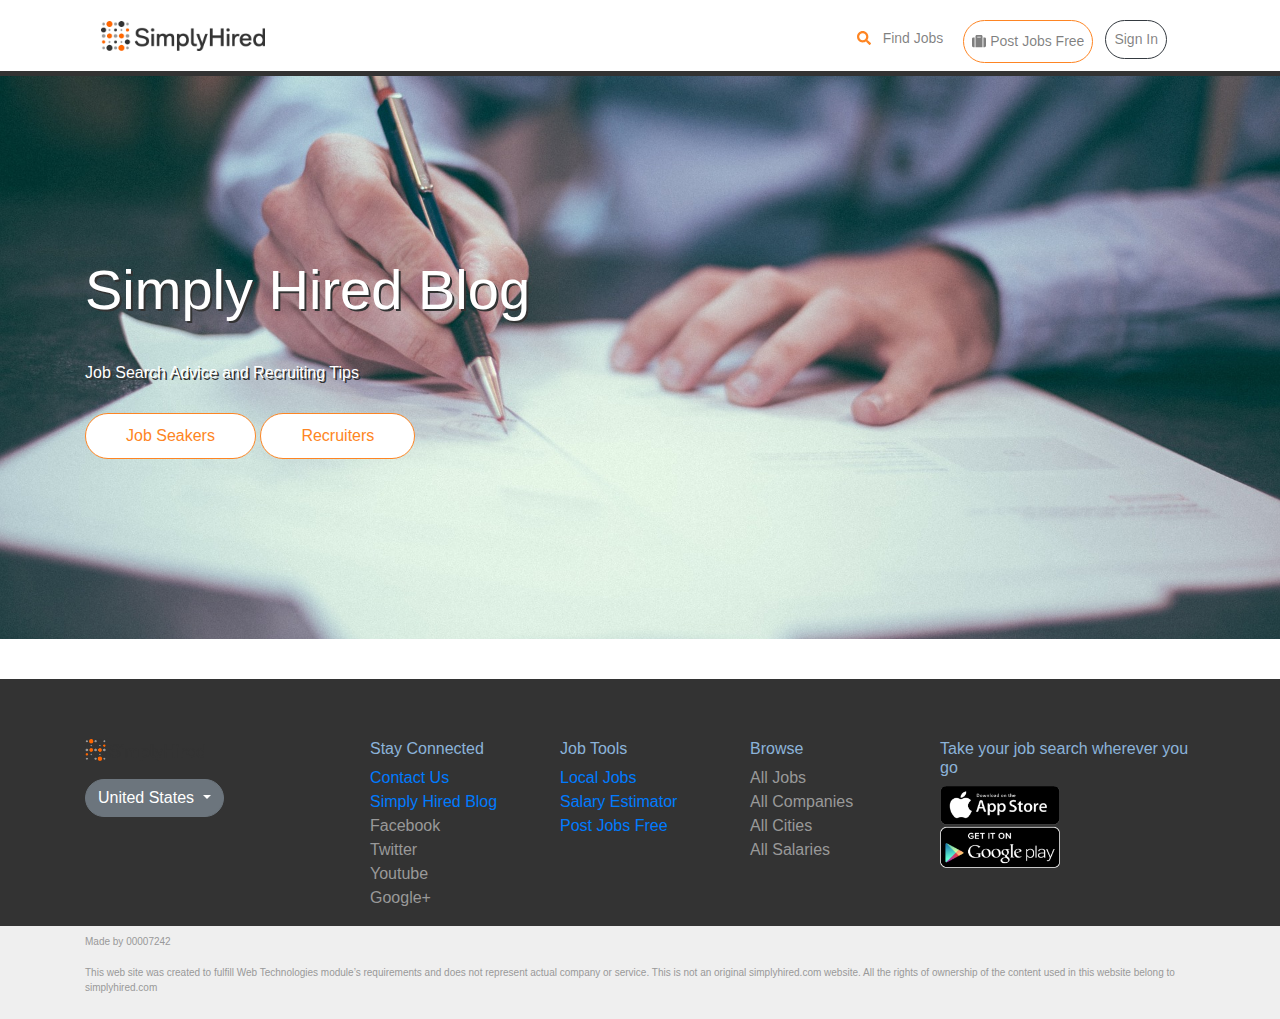
<file: blog.html>
<!DOCTYPE html>
<html lang="en">
<head>
  <meta charset="UTF-8">
  <meta name="viewport" content="width=device-width, initial-scale=1.0">
  <meta http-equiv="X-UA-Compatible" content="ie=edge">
  <meta name="author" content="00007242">
  <title>Simply Hired</title>
  
  <!-- Google Fonts -->
  <link href="https://fonts.googleapis.com/css?family=Open+Sans" rel="stylesheet">

  <!-- Bootstrap link -->
  <link rel="stylesheet" href="css/bootstrap.min.css">

  <!-- Font Awesome Link -->
  <link rel="stylesheet" href="css/all.min.css">
  <script src="js/all.min.js"></script>

  <!-- Main Css Link -->
  <link rel="stylesheet" href="css/main.css">
  <link rel="stylesheet" href="css/blog.css">
</head>
<body>
  <header>
    <!-- Navbar -->
    <div class="container">
      <nav class="navbar navbar-expand-md navbar-light">
          <a class="navbar-brand" href="index.html"><img src="img/logo.png" alt=""></a>
          <button class="navbar-toggler" type="button" data-toggle="collapse" data-target="#navbarright" aria-controls="navbarright" aria-expanded="false" aria-label="Toggle navigation">
            <span class="navbar-toggler-icon"></span>
          </button>
        
          <div class="collapse navbar-collapse" id="navbarright">
            <ul class="navbar-nav ml-auto">
              <li class="nav-item">
                <a class="nav-link btn-outline-light" href="index.html"><i class="fas fa-search" style="color: #fe8523; margin-right: 8px"></i> Find Jobs</a>
              </li>
              <li class="nav-item">
                <a class="nav-link button" href="jobpost.html"><i class="fas fa-suitcase"></i> Post Jobs Free</a>
              </li>
              <li class="nav-item">
                <a class="nav-link btn btn-outline-dark" href="#" data-toggle="modal" data-target="#signin"> Sign In</a>
              </li>
            </ul>
          </div>
        </nav>
    </div>
  </header>

  <section id="showcase">
    <div class="container">
      <div class="row">
        <div class="col-12 col-md-8 col-lg-6 tabs" id="buttons">
          <h2 class="display-4">Simply Hired Blog</h2>
          <p>Job Search Advice and Recruiting Tips</p>
          <button class="button tablinks" onclick="showBlog(event, 'jSearch')">Job Seakers</button>
          <button class="button tablinks" onclick="showBlog(event, 'Recruit')">Recruiters</button>
        </div>
        <div class="col-12 col-md-8 col-lg-6"></div>
      </div>
    </div>
  </section>

  <section class="blog">
    <div class="container">
      <!-- Job SeakersBlog -->
      <div id="jSearch" class="tabcontent">
        <div class="card-deck">
        <div class="card">
          <img class="card-img-top" src="img/NewJobResolution-131x73.jpg" alt="Card image cap">
          <div class="card-body">
            <h5 class="card-title">4 Resolutions for a Better Job</h5>
            <p class="card-text"><a href="#" class="btn btn-primary">Read More ></a></p>
          </div>
          <div class="card-footer">
            <small class="text-muted">September 19, 2018</small>
          </div>
        </div>
        <div class="card">
          <img class="card-img-top" src="img/LinkedInBackgroundSummary-131x73.png" alt="Card image cap">
          <div class="card-body">
            <h5 class="card-title">How To Improve Your LinkedIn Background Summary</h5>
            <p class="card-text"><a href="#" class="btn btn-primary">Read More ></a></p>
          </div>
          <div class="card-footer">
            <small class="text-muted">September 19, 2018</small>
          </div>
        </div>
        <div class="card">
          <img class="card-img-top" src="img/intellegencecareer-131x73.jpg" alt="Card image cap">
          <div class="card-body">
            <h5 class="card-title">Intelligence: The No. 1 Predictor of Career Success</h5>
            <p class="card-text"><a href="#" class="btn btn-primary">Read More ></a></p>
          </div>
          <div class="card-footer">
            <small class="text-muted">September 18, 2018</small>
          </div>
        </div>
      </div>
      <div class="card-deck">
        <div class="card">
          <img class="card-img-top" src="img/Overwhelmed-205x121.jpg" alt="Card image cap">
          <div class="card-body">
            <h5 class="card-title">4 Ways to Avoid Feeling Overwhelmed in Your Job Search</h5>
            <p class="card-text"><a href="#" class="btn btn-primary">Read More ></a></p>
          </div>
          <div class="card-footer">
            <small class="text-muted">September 17, 2018</small>
          </div>
        </div>
        <div class="card">
          <img class="card-img-top" src="img/confidentjobseeker-205x121.jpg" alt="Card image cap">
          <div class="card-body">
            <h5 class="card-title">Confident Job Seekers Find Jobs Quicker and Make More Money</h5>
            <p class="card-text"><a href="#" class="btn btn-primary">Read More ></a></p>
          </div>
          <div class="card-footer">
            <small class="text-muted">September 10, 2018</small>
          </div>
        </div>
        <div class="card">
          <img class="card-img-top" src="img/FutureJobs-205x121.jpg" alt="Card image cap">
          <div class="card-body">
            <h5 class="card-title">Top 10 Emerging Careers</h5>
            <p class="card-text"><a href="#" class="btn btn-primary">Read More ></a></p>
          </div>
          <div class="card-footer">
            <small class="text-muted">August 10, 2018</small>
          </div>
        </div>
      </div>
      </div>
      
      <!-- Recruites Blog -->
      <div id="Recruit" class="tabcontent">
        <div class="card-deck">
          <div class="card">
            <img class="card-img-top" src="img/New-Grads-Feel-Welcome-131x73.jpg" alt="Card image cap">
            <div class="card-body">
              <h5 class="card-title">Six Tips to Make New Grads Feel Welcome</h5>
              <p class="card-text"><a href="#" class="btn btn-primary">Read More ></a></p>
            </div>
            <div class="card-footer">
              <small class="text-muted">October 17, 2018</small>
            </div>
          </div>
          <div class="card">
            <img class="card-img-top" src="img/How-to-Leave-a-Good-Impression-with-Rejected-Candidates-131x73.jpg" alt="Card image cap">
            <div class="card-body">
              <h5 class="card-title">How to Leave a Positive Impression With Rejected Candidates</h5>
              <p class="card-text"><a href="#" class="btn btn-primary">Read More ></a></p>
            </div>
            <div class="card-footer">
              <small class="text-muted">September 2, 2018</small>
            </div>
          </div>
          <div class="card">
            <img class="card-img-top" src="img/intellegencecareer-131x73.jpg" alt="Card image cap">
            <div class="card-body">
              <h5 class="card-title">Intelligence: The No. 1 Predictor of Career Success</h5>
              <p class="card-text"><a href="#" class="btn btn-primary">Read More ></a></p>
            </div>
            <div class="card-footer">
              <small class="text-muted">September 18, 2018</small>
            </div>
          </div>
        </div>
        <div class="card-deck">
          <div class="card">
            <img class="card-img-top" src="img/CareerChange1-205x121.jpg" alt="Card image cap">
            <div class="card-body">
              <h5 class="card-title">Transform Your Recruiting Process Today…For Free</h5>
              <p class="card-text"><a href="#" class="btn btn-primary">Read More ></a></p>
            </div>
            <div class="card-footer">
              <small class="text-muted">September 1, 2018</small>
            </div>
          </div>
          <div class="card">
            <img class="card-img-top" src="img/Ethical-Interviewing-that-Works-205x121.jpg" alt="Card image cap">
            <div class="card-body">
              <h5 class="card-title">Balancing Act: Ethical Interviewing That Works</h5>
              <p class="card-text"><a href="#" class="btn btn-primary">Read More ></a></p>
            </div>
            <div class="card-footer">
              <small class="text-muted">August 30, 2018</small>
            </div>
          </div>
          <div class="card">
            <img class="card-img-top" src="img/Take-Control-of-Employer-Brand-205x121.jpg" alt="Card image cap">
            <div class="card-body">
              <h5 class="card-title">Your Message or Theirs? Take Control of Your Employer Brand</h5>
              <p class="card-text"><a href="#" class="btn btn-primary">Read More ></a></p>
            </div>
            <div class="card-footer">
              <small class="text-muted">August 10, 2018</small>
            </div>
          </div>
        </div> 
      </div>
       
    </div>
  </section>

  <!-- Sign In Box -->
  <div class="modal fade" id="signin" tabindex="-1" role="dialog" aria-labelledby="signin" aria-hidden="true">
    <div class="modal-dialog" role="document">
      <div class="modal-content">
        <div class="modal-header">
          <button type="button" class="close" data-dismiss="modal" aria-label="Close">
            <span aria-hidden="true">&times;</span>
          </button>
        </div>
        <div class="modal-body">
          <form>
            <div class="form-group">
              <label for="email">Email address</label>
              <input type="email" class="form-control" id="emailinput" aria-describedby="emailHelp" placeholder="Enter email">
              <small id="emailHelp" class="form-text text-muted">We'll never share your email with anyone else.</small>
            </div>
            <div class="form-group">
              <label for="password">Password</label>
              <input type="password" class="form-control" id="password" placeholder="Password">
            </div>
            <div class="form-check">
              <input type="checkbox" class="form-check-input" id="exampleCheck1">
              <label class="form-check-label" for="exampleCheck1">I agree to Terms and Conditions</label>
            </div>
            <button type="submit" class="button">Submit</button>
          </form>
        </div>
      </div>
    </div>
  </div>

  <footer>
    <div class="container d-none d-lg-block">
      <div class="row">
        <div class="col-3">
          <img src="img/logo.png" class="d-block" alt="">
          <button id="btnGroupDrop1" type="button" class="btn btn-secondary dropdown-toggle" data-toggle="dropdown" aria-haspopup="true" aria-expanded="false">
            United States
          </button>
          <div class="dropdown-menu" aria-labelledby="btnGroupDrop1">
            <a class="dropdown-item" href="#">United States</a>
            <a class="dropdown-item" href="#">Canada</a>
            <a class="dropdown-item" href="#">UK</a>
            <a class="dropdown-item" href="#">Russia</a>
            <a class="dropdown-item" href="#">Japan</a>
          </div>
        </div>
        <div class="col-2">
          <h4>Stay Connected</h4>
          <ul>
            <a href="contactus.html"><li>Contact Us</li></a>
            <a href="blog.html"><li>Simply Hired Blog</li></a>
            <li>Facebook</li>
            <li>Twitter</li>
            <li>Youtube</li>
            <li>Google+</li>
          </ul>
        </div>
        <div class="col-2">
          <h4>Job Tools</h4>
          <ul>
            <a href="localjobs.html"><li>Local Jobs</li></a>
            <a href="salaryestimator.html"> <li>Salary Estimator</li></a>
            <a href="jobpost.html"><li>Post Jobs Free</li></a>
          </ul>
        </div>
        <div class="col-2">
          <h4>Browse</h4>
          <ul>
            <li>All Jobs</li>
            <li>All Companies</li>
            <li>All Cities</li>
            <li>All Salaries</li>
          </ul>
        </div>
        <div class="col-3">
          <h4>Take your job search wherever you go</h4>
          <a href="#"><img src="img/phone.png" alt="apple store"></a>
        </div>
      </div>
    </div>
    <div class="footer-bar">
      <div class="container">
        <div class="text">
          <p>Made by 00007242</p>
          <p>This web site was created to fulfill Web Technologies module’s requirements and does not represent actual company or service. This is not an original simplyhired.com website. All the rights of ownership of the content used in this website belong to simplyhired.com</p>
        </div>
      </div>
    </div>
  </footer>

  <!-- Javascript Links -->
  <script src="js/jquery-3.3.1.min.js"></script>
  <script src="js/popper.min.js"></script>
  <script src="js/bootstrap.min.js"></script>
  <script src="js/blog.js"></script>
</body>
</html>
</file>
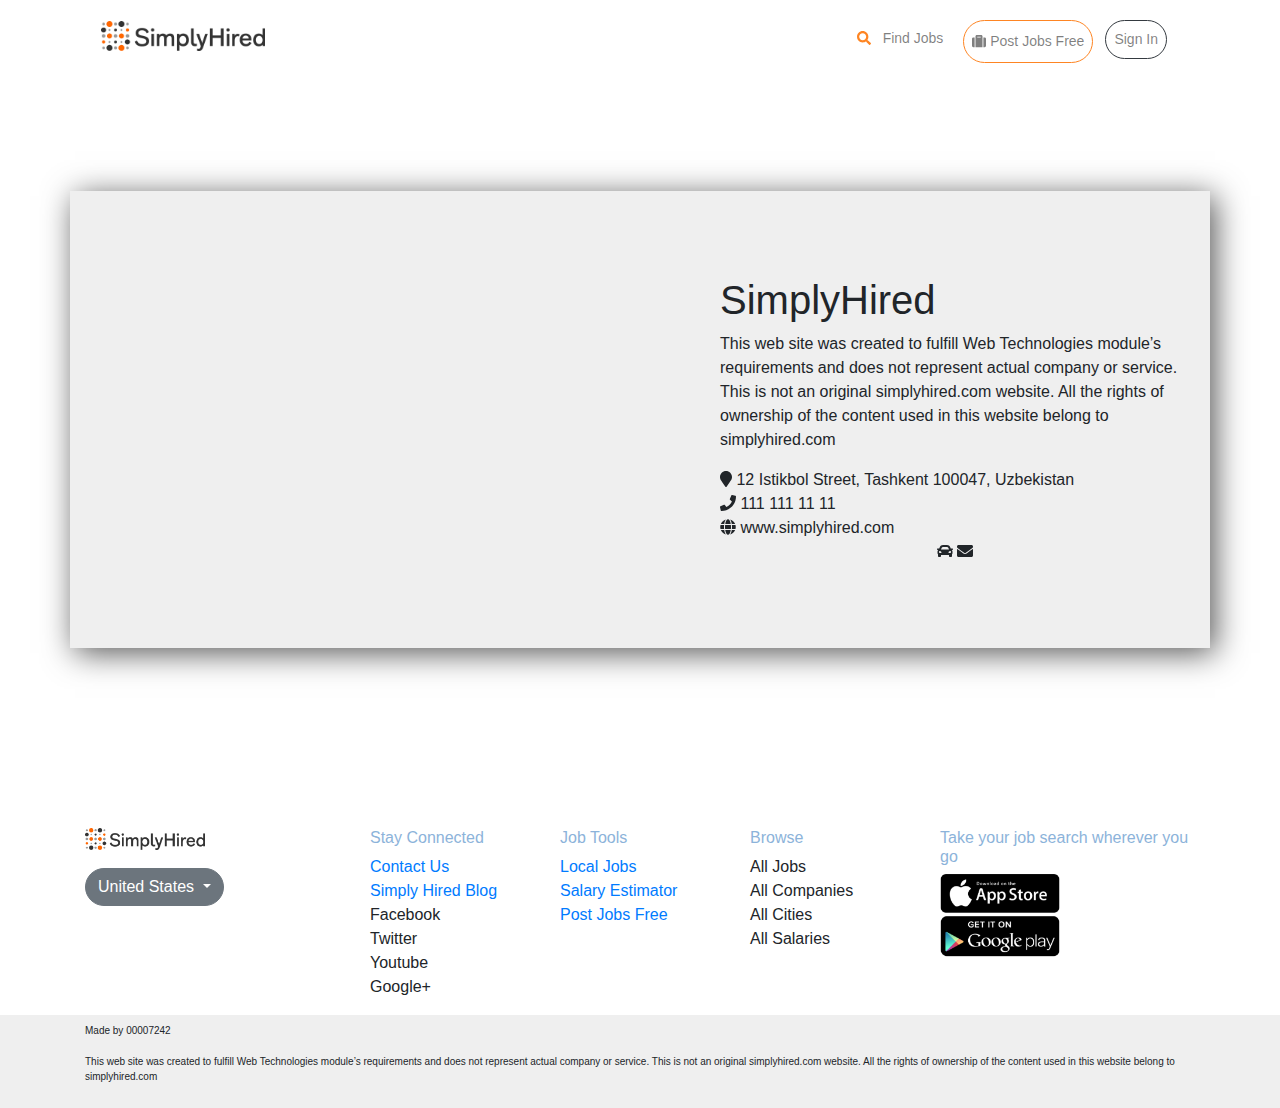
<file: contactus.html>
<!DOCTYPE html>
<html lang="en">
<head>
  <meta charset="UTF-8">
  <meta name="viewport" content="width=device-width, initial-scale=1.0">
  <meta http-equiv="X-UA-Compatible" content="ie=edge">
  <meta name="author" content="00007242">
  <title>Simply Hired</title>
  
  <!-- Google Fonts -->
  <link href="https://fonts.googleapis.com/css?family=Open+Sans" rel="stylesheet">

  <!-- Bootstrap link -->
  <link rel="stylesheet" href="css/bootstrap.min.css">

  <!-- Font Awesome Link -->
  <link rel="stylesheet" href="css/all.min.css">
  <script src="js/all.min.js"></script>

  <!-- Main Css Link -->
  <link rel="stylesheet" href="css/main.css">
  <link rel="stylesheet" href="css/contact.css">
</head>
<body>
  <header>
    <!-- Navbar -->
    <div class="container">
      <nav class="navbar navbar-expand-md navbar-light">
          <a class="navbar-brand" href="index.html"><img src="img/logo.png" alt=""></a>
          <button class="navbar-toggler" type="button" data-toggle="collapse" data-target="#navbarright" aria-controls="navbarright" aria-expanded="false" aria-label="Toggle navigation">
            <span class="navbar-toggler-icon"></span>
          </button>
        
          <div class="collapse navbar-collapse" id="navbarright">
            <ul class="navbar-nav ml-auto">
              <li class="nav-item">
                <a class="nav-link btn-outline-light" href="index.html"><i class="fas fa-search" style="color: #fe8523; margin-right: 8px"></i> Find Jobs</a>
              </li>
              <li class="nav-item">
                <a class="nav-link button" href="jobpost.html"><i class="fas fa-suitcase"></i> Post Jobs Free</a>
              </li>
              <li class="nav-item">
                <a class="nav-link btn btn-outline-dark" href="#" data-toggle="modal" data-target="#signin"> Sign In</a>
              </li>
            </ul>
          </div>
        </nav>
    </div>
  </header>
  <div class="container center">
    <div class="map d-flex align-items-center">
      <div id="map col-12 col-md-6"><iframe src="https://www.google.com/maps/embed?pb=!1m18!1m12!1m3!1d5994.333226576836!2d69.2857719688176!3d41.30523890220487!2m3!1f0!2f0!3f0!3m2!1i1024!2i768!4f13.1!3m3!1m2!1s0x38ae8ad59297d1cf%3A0xda0402847aed7b96!2sWestminster+International+University+in+Tashkent!5e0!3m2!1sen!2s!4v1541573131583" width="600" height="450" frameborder="0" style="border:0" allowfullscreen></iframe></div>
      <div class="map-c col-12 col-md-6">
        <h1>SimplyHired</h1>
        <p>This web site was created to fulfill Web Technologies module’s requirements and does not represent actual company or service. This is not an original simplyhired.com website. All the rights of ownership of the content used in this website belong to simplyhired.com</p>
        <div class="det"><i class="fa fa-map-marker"></i> 12 Istikbol Street, Tashkent 100047, Uzbekistan</div>
        <div class="det"><i class="fa fa-phone"></i> 111 111 11 11 </div>
        <div class="det"><i class="fa fa-globe"></i> www.simplyhired.com</div>
        <center>
          <button class="fa fa-car"></button>
          <button class="fa fa-envelope"></button>
        </center>
      </div>
    </div>
  </div>

  <!-- Sign In Box -->
  <div class="modal fade" id="signin" tabindex="-1" role="dialog" aria-labelledby="signin" aria-hidden="true">
    <div class="modal-dialog" role="document">
      <div class="modal-content">
        <div class="modal-header">
          <button type="button" class="close" data-dismiss="modal" aria-label="Close">
            <span aria-hidden="true">&times;</span>
          </button>
        </div>
        <div class="modal-body">
          <form>
            <div class="form-group">
              <label for="email">Email address</label>
              <input type="email" class="form-control" id="emailinput" aria-describedby="emailHelp" placeholder="Enter email">
              <small id="emailHelp" class="form-text text-muted">We'll never share your email with anyone else.</small>
            </div>
            <div class="form-group">
              <label for="password">Password</label>
              <input type="password" class="form-control" id="password" placeholder="Password">
            </div>
            <div class="form-check">
              <input type="checkbox" class="form-check-input" id="exampleCheck1">
              <label class="form-check-label" for="exampleCheck1">I agree to Terms and Conditions</label>
            </div>
            <button type="submit" class="button">Submit</button>
          </form>
        </div>
      </div>
    </div>
  </div>

  <footer>
    <div class="container d-none d-lg-block">
      <div class="row">
        <div class="col-3">
          <img src="img/logo.png" alt="">
          <button id="btnGroupDrop1" type="button" class="btn btn-secondary dropdown-toggle" data-toggle="dropdown" aria-haspopup="true" aria-expanded="false">
            United States
          </button>
          <div class="dropdown-menu" aria-labelledby="btnGroupDrop1">
            <a class="dropdown-item" href="#">United States</a>
            <a class="dropdown-item" href="#">Canada</a>
            <a class="dropdown-item" href="#">UK</a>
            <a class="dropdown-item" href="#">Russia</a>
            <a class="dropdown-item" href="#">Japan</a>
          </div>
        </div>
        <div class="col-2">
          <h4>Stay Connected</h4>
          <ul>
            <a href="contactus.html"><li>Contact Us</li></a>
            <a href="blog.html"><li>Simply Hired Blog</li></a>
            <li>Facebook</li>
            <li>Twitter</li>
            <li>Youtube</li>
            <li>Google+</li>
          </ul>
        </div>
        <div class="col-2">
          <h4>Job Tools</h4>
          <ul>
            <a href="localjobs.html"><li>Local Jobs</li></a>
            <a href="salaryestimator.html"> <li>Salary Estimator</li></a>
            <a href="jobpost.html"><li>Post Jobs Free</li></a>
          </ul>
        </div>
        <div class="col-2">
          <h4>Browse</h4>
          <ul>
            <li>All Jobs</li>
            <li>All Companies</li>
            <li>All Cities</li>
            <li>All Salaries</li>
          </ul>
        </div>
        <div class="col-3">
          <h4>Take your job search wherever you go</h4>
          <a href="#"><img src="img/phone.png" alt="apple store"></a>
        </div>
      </div>
    </div>
    <div class="footer-bar">
      <div class="container">
        <div class="text">
          <p>Made by 00007242</p>
          <p>This web site was created to fulfill Web Technologies module’s requirements and does not represent actual company or service. This is not an original simplyhired.com website. All the rights of ownership of the content used in this website belong to simplyhired.com</p>
        </div>
      </div>
    </div>
  </footer>

  <!-- Javascript Links -->
  <script src="js/jquery-3.3.1.min.js"></script>
  <script src="js/popper.min.js"></script>
  <script src="js/bootstrap.min.js"></script>
  <script src="js/main.js"></script>
</body>
</html>
</file>
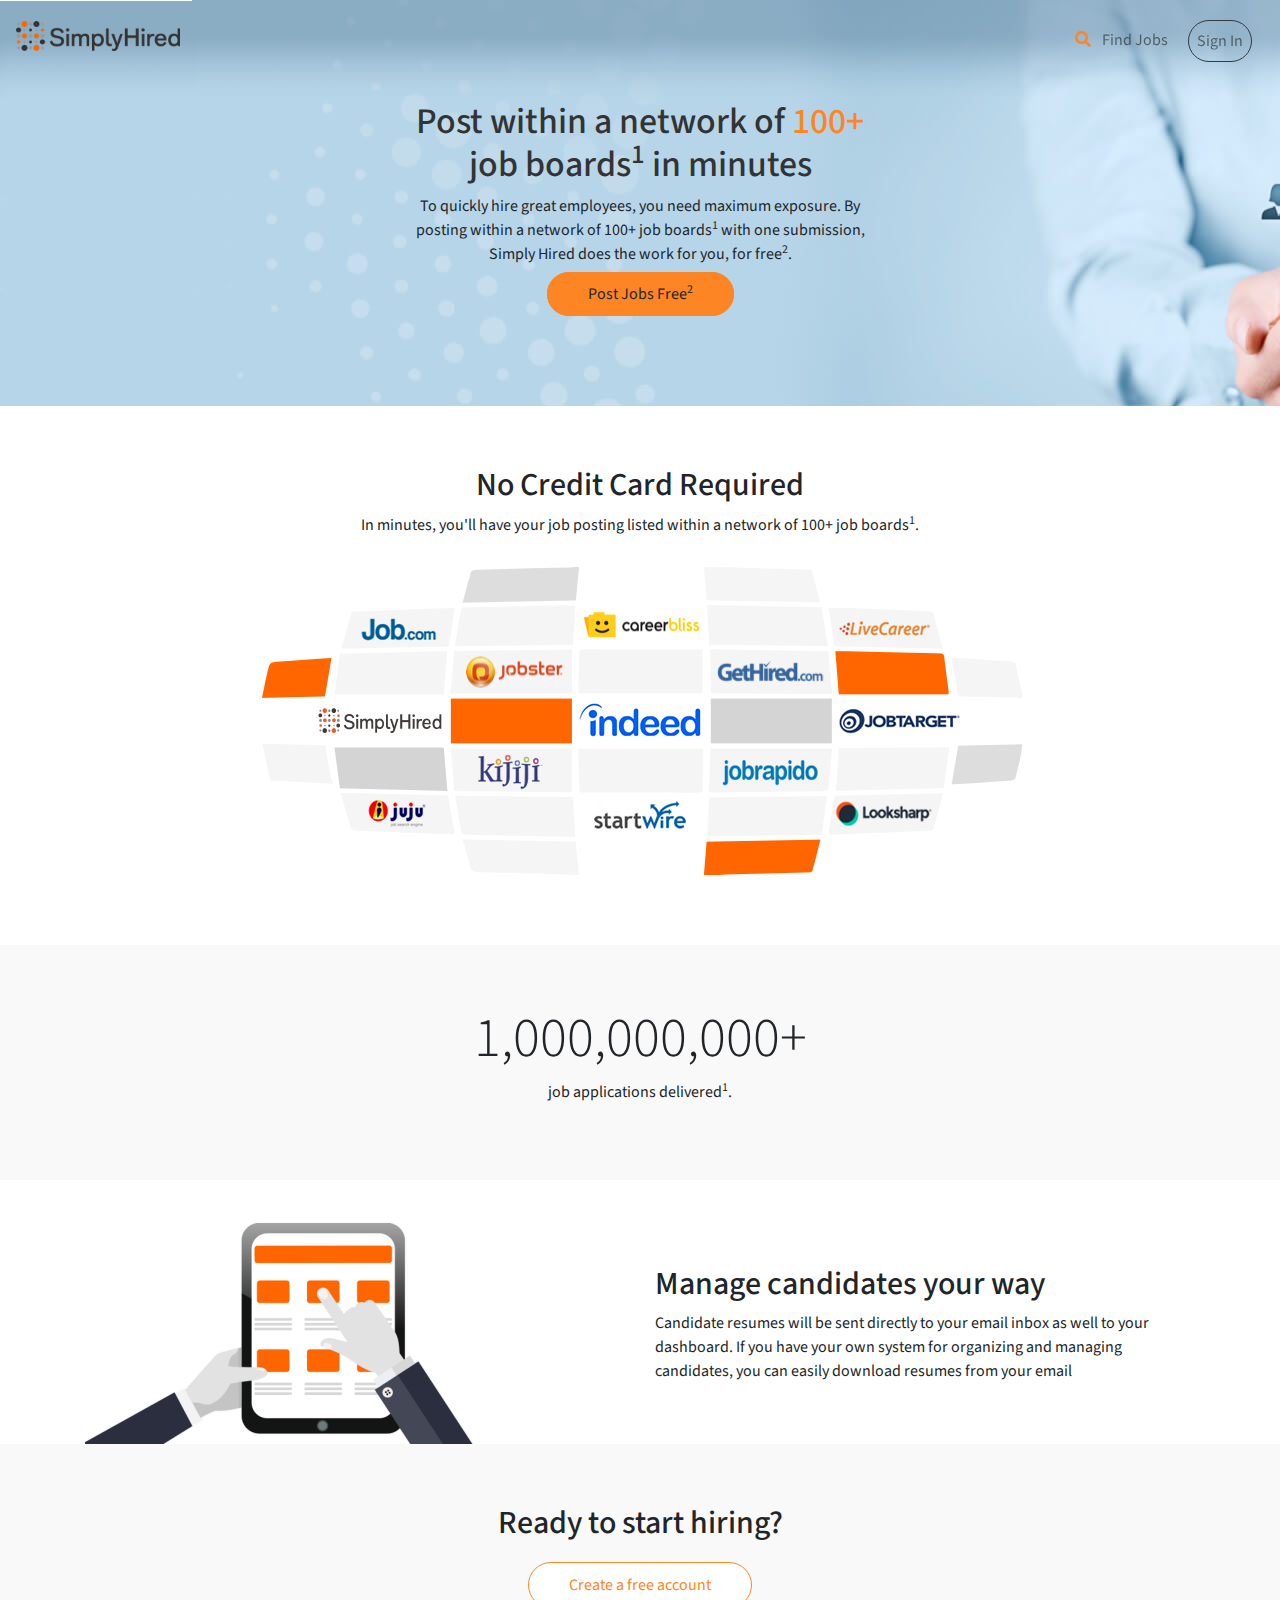
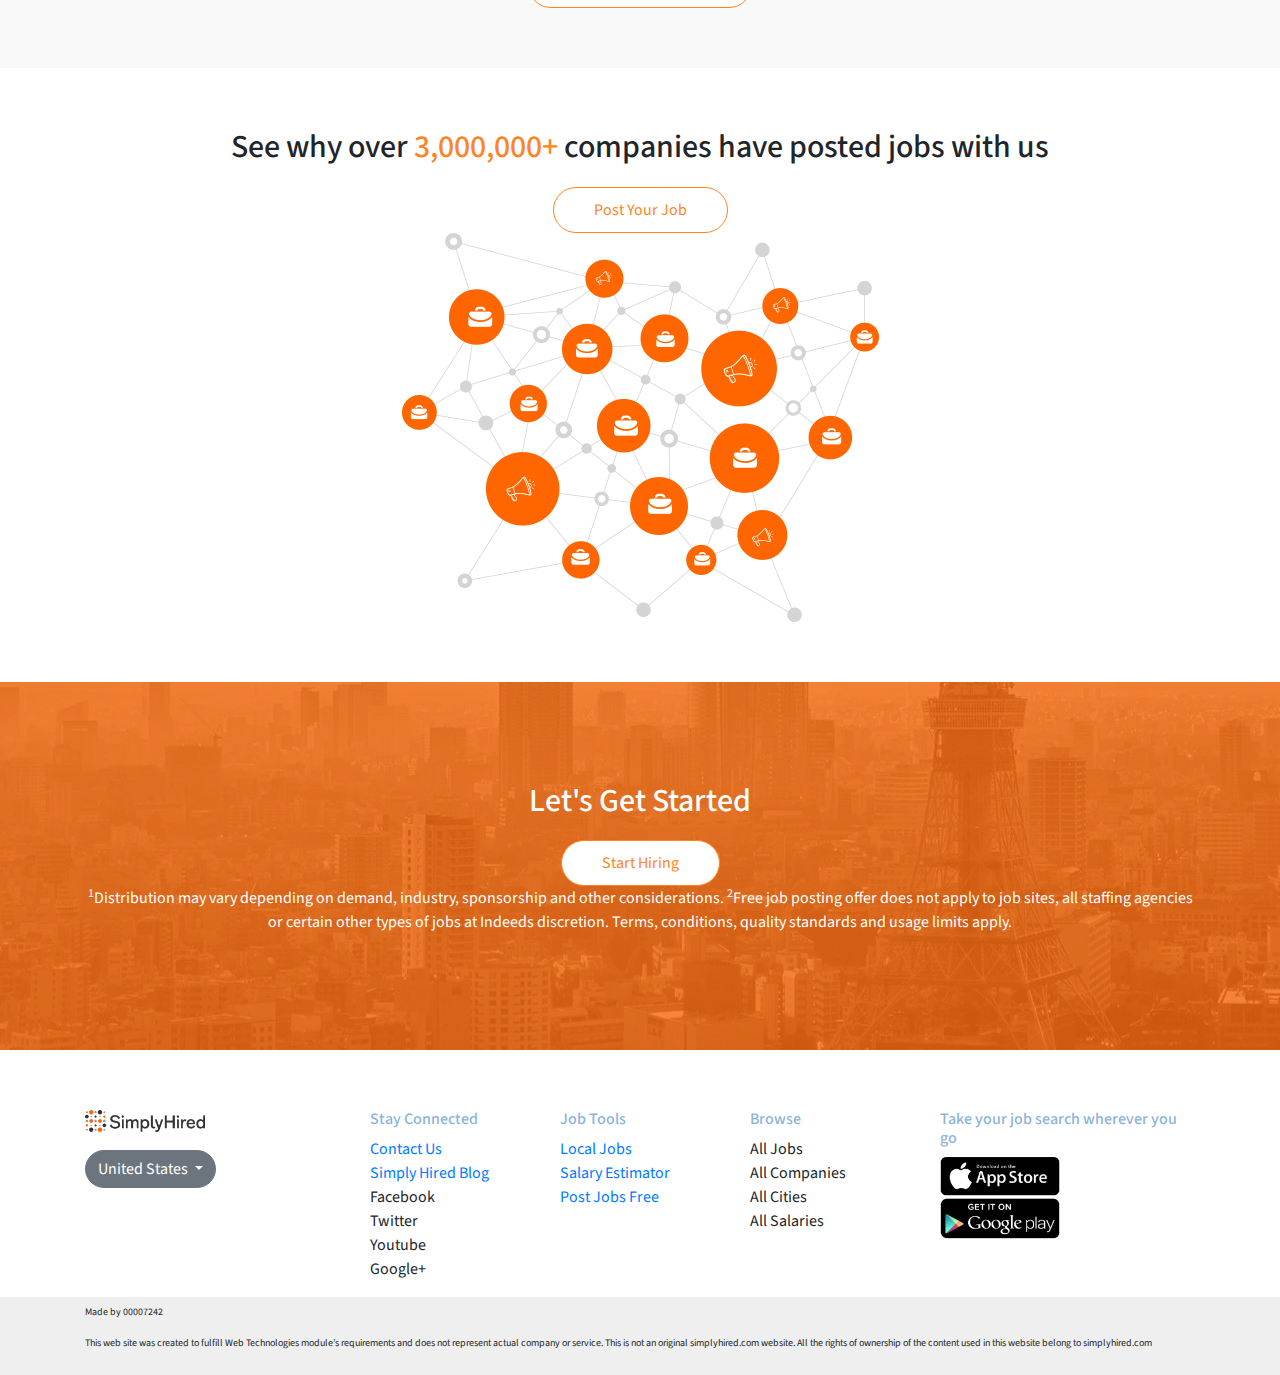
<file: jobpost.html>
<!DOCTYPE html>
<html lang="en">
<head>
  <meta charset="UTF-8">
  <meta name="viewport" content="width=device-width, initial-scale=1.0">
  <meta http-equiv="X-UA-Compatible" content="ie=edge">
  <meta name="author" content="00007242">
  <title>Simply Hired</title>
  
  <!-- Google Fonts -->
  <link href="https://fonts.googleapis.com/css?family=Open+Sans" rel="stylesheet">
  <link href="https://fonts.googleapis.com/css?family=Source+Sans+Pro:300" rel="stylesheet">

  <!-- Bootstrap link -->
  <link rel="stylesheet" href="css/bootstrap.min.css">

  <!-- Font Awesome Link -->
  <link rel="stylesheet" href="css/all.min.css">
  <script src="js/all.min.js"></script>

  <!-- Main Css Link -->
  <link rel="stylesheet" href="css/main.css">
  <link rel="stylesheet" href="css/jobpost.css">
</head>
<body>
  <header>
    <!-- Navbar -->
    <div class="container">
      <nav class="navbar navbar-expand-md fixed-top navbar-light">
          <a class="navbar-brand" href="index.html"><img src="img/logo.png" alt=""></a>
          <button class="navbar-toggler" type="button" data-toggle="collapse" data-target="#navbarright" aria-controls="navbarright" aria-expanded="false" aria-label="Toggle navigation">
            <span class="navbar-toggler-icon"></span>
          </button>
        
          <div class="collapse navbar-collapse" id="navbarright">
            <ul class="navbar-nav ml-auto">
              <li class="nav-item">
                <a class="nav-link btn-outline-light" href="index.html"><i class="fas fa-search" style="color: #fe8523; margin-right: 8px"></i> Find Jobs</a>
              </li>
              <li class="nav-item">
                <a class="nav-link btn btn-outline-dark" href="#" data-toggle="modal" data-target="#signin"> Sign In</a>
              </li>
            </ul>
          </div>
        </nav>
    </div>
  </header>

  <section class="searchjob">
    <div class="container text-center">
      <h1>Post within a network of <span class="primary-color"> 100+ </span>job boards<sup>1</sup> in minutes</h1>
      <p>To quickly hire great employees, you need maximum exposure. By posting within a network of 100+ job boards<sup>1</sup> with one submission, Simply Hired does the work for you, for free<sup>2</sup>.</p>
      <a class="button" data-toggle="modal" data-target="#post">Post Jobs Free<sup>2</sup></a>
    </div>
  </section>

  <!-- Sign In Box -->
  <div class="modal fade" id="signin" tabindex="-1" role="dialog" aria-labelledby="signin" aria-hidden="true">
  <div class="modal-dialog" role="document">
    <div class="modal-content">
      <div class="modal-header">
        <button type="button" class="close" data-dismiss="modal" aria-label="Close">
          <span aria-hidden="true">&times;</span>
        </button>
      </div>
      <div class="modal-body">
        <form>
          <div class="form-group">
            <label for="email">Email address</label>
            <input type="email" class="form-control" id="emailinput" aria-describedby="emailHelp" placeholder="Enter email">
            <small id="emailHelp" class="form-text text-muted">We'll never share your email with anyone else.</small>
          </div>
          <div class="form-group">
            <label for="password">Password</label>
            <input type="password" class="form-control" id="password" placeholder="Password">
          </div>
          <div class="form-check">
            <input type="checkbox" class="form-check-input" id="exampleCheck1">
            <label class="form-check-label" for="exampleCheck1">I agree to Terms and Conditions</label>
          </div>
          <button type="submit" class="button">Submit</button>
        </form>
      </div>
    </div>
  </div>
</div>


  <section class="content">
    <div class="row odd">
      <div class="container text-center">
        <h2>No Credit Card Required</h2>
        <p>In minutes, you'll have your job posting listed within a network of 100+ job boards<sup>1</sup>.</p>
        <img src="img/jobNetwork.png" alt="">
      </div>
    </div>
    <div class="row even">
        <div class="container text-center">
          <h2 class="display-4">1,000,000,000+</h2>
          <p>job applications delivered<sup>1</sup>.</p>
        </div>
    </div>
    <div class="manage row container">
      <div class="col-12 col-md-6">
        <img src="img/mobileGraphic.png" alt="">
      </div>
      <div class="col-12 col-md-6 d-flex align-items-center">
        <div>
          <h2>Manage candidates your way</h2>
          <p>Candidate resumes will be sent directly to your email inbox as well to your dashboard. If you have your own system for organizing and managing candidates, you can easily download resumes from your email</p>
        </div>
      </div>
    </div>
    <div class="row even">
        <div class="container text-center">
          <h2>Ready to start hiring?</h2>
          <a href="#"><button class="button">Create a free account</button></a>
        </div>
    </div>
    <div class="row odd">
      <div class="container text-center">
        <h2>See why over <span class="primary-color">3,000,000+ </span> companies have posted jobs with us</h2>
       <a class="d-flex justify-content-center"><button class="button d-block" data-toggle="modal" data-target="#post">Post Your Job</button></a>
        <img src="img/spiderWebGraphic.png" alt="">
      </div>
    </div>
  </section>

  
  <section class="browse">
    <div class="container text-center">
      <h2>Let's Get Started</h2>
      <a href="#"><button class="button" data-toggle="modal" data-target="#post">Start Hiring</button> </a>
      <p><sup>1</sup>Distribution may vary depending on demand, industry, sponsorship and other considerations.
          <sup>2</sup>Free job posting offer does not apply to job sites, all staffing agencies or certain other types of jobs at Indeeds discretion. Terms, conditions, quality standards and usage limits apply.</p>
    </div>
  </section>

  <footer>
    <div class="container d-none d-lg-block">
      <div class="row">
        <div class="col-3">
          <img src="img/logo.png" class="d-block" alt="">
          <button id="btnGroupDrop1" type="button" class="btn btn-secondary dropdown-toggle" data-toggle="dropdown" aria-haspopup="true" aria-expanded="false">
            United States
          </button>
          <div class="dropdown-menu" aria-labelledby="btnGroupDrop1">
            <a class="dropdown-item" href="#">United States</a>
            <a class="dropdown-item" href="#">Canada</a>
            <a class="dropdown-item" href="#">UK</a>
            <a class="dropdown-item" href="#">Russia</a>
            <a class="dropdown-item" href="#">Japan</a>
          </div>
        </div>
        <div class="col-2">
          <h4>Stay Connected</h4>
          <ul>
            <a href="contactus.html"><li>Contact Us</li></a>
            <a href="blog.html"><li>Simply Hired Blog</li></a>
            <li>Facebook</li>
            <li>Twitter</li>
            <li>Youtube</li>
            <li>Google+</li>
          </ul>
        </div>
        <div class="col-2">
          <h4>Job Tools</h4>
          <ul>
            <a href="localjobs.html"><li>Local Jobs</li></a>
            <a href="salaryestimator.html"> <li>Salary Estimator</li></a>
            <a href="jobpost.html"><li>Post Jobs Free</li></a>
          </ul>
        </div>
        <div class="col-2">
          <h4>Browse</h4>
          <ul>
            <li>All Jobs</li>
            <li>All Companies</li>
            <li>All Cities</li>
            <li>All Salaries</li>
          </ul>
        </div>
        <div class="col-3">
          <h4>Take your job search wherever you go</h4>
          <a href="#"><img src="img/phone.png" alt="apple store"></a>
        </div>
      </div>
    </div>
    <div class="footer-bar">
      <div class="container">
        <div class="text">
          <p>Made by 00007242</p>
          <p>This web site was created to fulfill Web Technologies module’s requirements and does not represent actual company or service. This is not an original simplyhired.com website. All the rights of ownership of the content used in this website belong to simplyhired.com</p>
        </div>
      </div>
    </div>
  </footer>

  <!-- Modal -->
  <div class="modal fade" id="post" tabindex="-1" role="dialog" aria-labelledby="postCenterTitle" aria-hidden="true">
    <div class="modal-dialog modal-lg" role="document">
      <div class="modal-content">
        <div class="modal-header">
          <h3 class="modal-title" id="postTitle">POST YOUR JOB FOR FREE</h3>
          <button type="button" class="close" data-dismiss="modal" aria-label="Close">
            <span aria-hidden="true">&times;</span>
          </button>
        </div>
        <div class="modal-body">
          <form id="postJob">
            <div class="form-group">
              <label for="companyName">Company/Organization Name</label>
              <input type="text" class="form-control" id="companyName" name="companyName" placeholder="Microsoft" required>
            </div>
            <div class="form-group">
              <label for="jobTitle">Job Title</label>
              <input type="text" class="form-control" id="jobTitle" name="jobTitle" placeholder="Web Designer" required>
            </div>
            <div class="form-group">
              <label for="description">Job Description</label>
              <textarea class="form-control rounded-0" id="description" rows="3" placeholder="Requirement, Skill Set, etc,." required></textarea>
            </div>
            <div class="form-group">
              <label for="location">Location</label>
              <input type="text" class="form-control" id="location" name="location" placeholder="Los Angelas, LA" required>
            </div>
            <div class="form-group input-group mb-3">
              <label for="salary" class="col-12" style="padding-left: 0">Salary</label>
              <div class="input-group-prepend"  style="height: 38px;">
                <span class="input-group-text">$</span>
              </div>
              <input type="text" class="form-control" id="salary" name="salary" aria-label="Amount (to the nearest dollar)" placeholder="120,000">
            </div>
            <div class="form-group">
              <select class="custom-select" id="time" data-live-search="true">
                <option>Part-time</option>
                <option>Full-time</option>
                <option>Project Completion</option>
                <option>Remote</option>
              </select>              
            </div>
          </form>
        </div>
        <div class="modal-footer">  
          <button type="submit" id="submit" class="button" data-dismiss="modal">Post</button>
        </div>
      </div>
    </div>
  </div>
  

  <!-- Javascript Links -->
  <script src="js/jquery-3.3.1.min.js"></script>
  <script src="js/popper.min.js"></script>
  <script src="js/bootstrap.min.js"></script>
  <script src="js/post.js"></script>
</body>
</html>
</file>
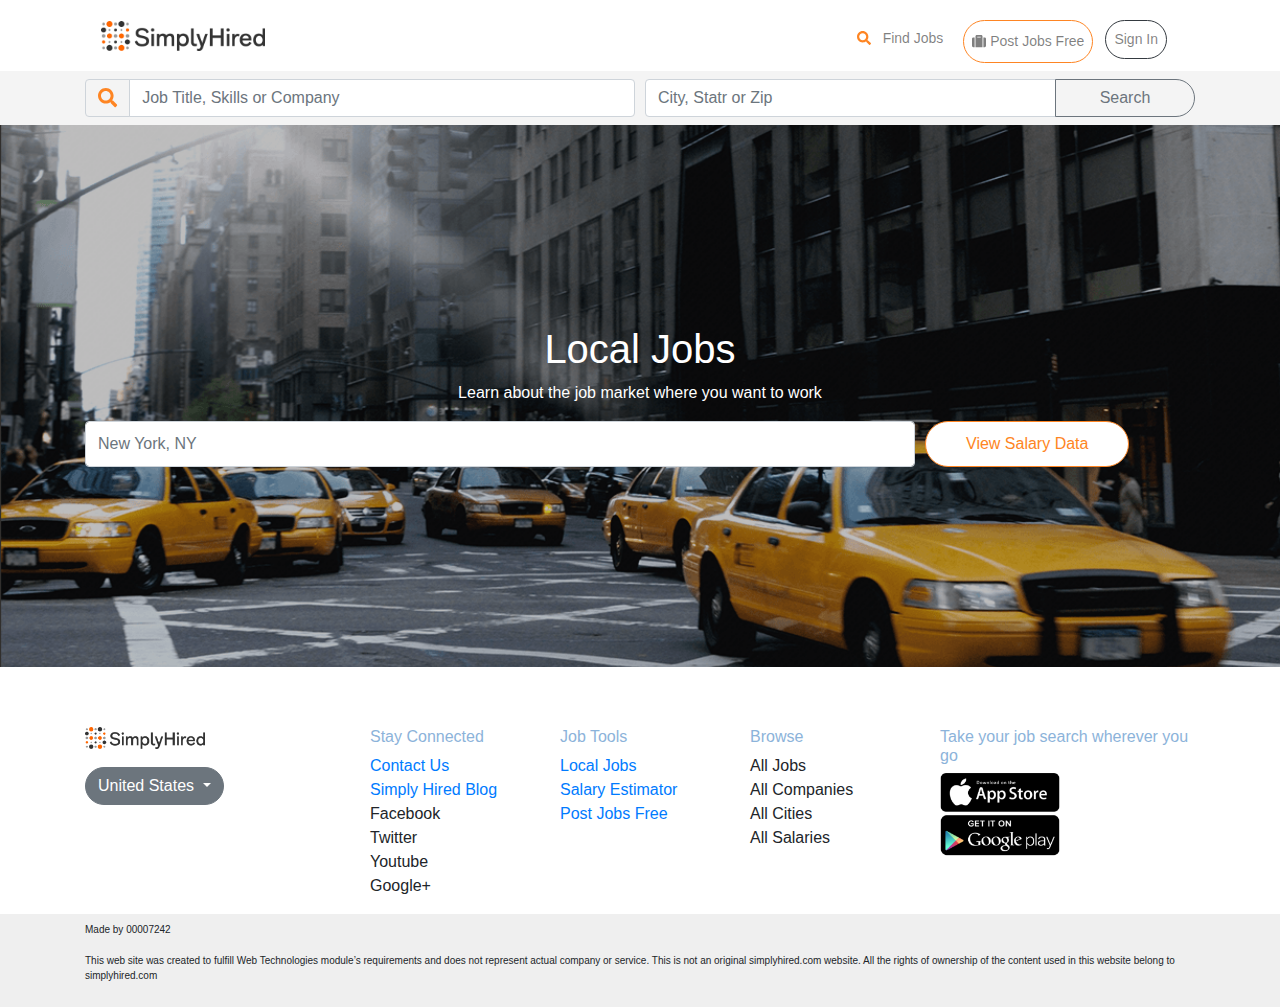
<file: localjobs.html>
<!DOCTYPE html>
<html lang="en">
<head>
  <meta charset="UTF-8">
  <meta name="viewport" content="width=device-width, initial-scale=1.0">
  <meta http-equiv="X-UA-Compatible" content="ie=edge">
  <meta name="author" content="00007242">
  <title>Simply Hired</title>
  
  <!-- Google Fonts -->
  <link href="https://fonts.googleapis.com/css?family=Open+Sans" rel="stylesheet">

  <!-- Bootstrap link -->
  <link rel="stylesheet" href="css/bootstrap.min.css">

  <!-- Font Awesome Link -->
  <link rel="stylesheet" href="css/all.min.css">
  <script src="js/all.min.js"></script>

  <!-- Main Css Link -->
  <link rel="stylesheet" href="css/main.css">
</head>
<body>
  <header>
    <!-- Navbar -->
    <div class="container">
      <nav class="navbar navbar-expand-md navbar-light">
          <a class="navbar-brand" href="index.html"><img src="img/logo.png" alt=""></a>
          <button class="navbar-toggler" type="button" data-toggle="collapse" data-target="#navbarright" aria-controls="navbarright" aria-expanded="false" aria-label="Toggle navigation">
            <span class="navbar-toggler-icon"></span>
          </button>
        
          <div class="collapse navbar-collapse" id="navbarright">
            <ul class="navbar-nav ml-auto">
              <li class="nav-item">
                <a class="nav-link btn-outline-light" href="index.html"><i class="fas fa-search" style="color: #fe8523; margin-right: 8px"></i> Find Jobs</a>
              </li>
              <li class="nav-item">
                <a class="nav-link button" href="jobpost.html"><i class="fas fa-suitcase"></i> Post Jobs Free</a>
              </li>
              <li class="nav-item">
                <a class="nav-link btn btn-outline-dark" href="#" data-toggle="modal" data-target="#signin"> Sign In</a>
              </li>
            </ul>
          </div>
        </nav>
    </div>
  </header>

  <!-- Job Search Form -->
  <div class="row" style="background: #f4f4f4; padding: 8px 0; margin: 0">
  <div class="container">
    <div class="searchform">
    <form>
        <div class="form-row align-items-center">
          <div class="input-group col-10 col-lg-6">
            <div class="input-group-prepend">
              <span class="input-group-text" id="basic-addon1"><i class="fas fa-search"></i></span>
            </div>
            <input type="text" class="form-control" placeholder="Job Title, Skills or Company" aria-label="Username" aria-describedby="basic-addon1">
          </div>
          <div class="input-group col-10 col-lg-6">
              <input type="text" class="form-control" placeholder="City, Statr or Zip" aria-label="Recipient's username" aria-describedby="basic-addon2">
              <div class="input-group-append" style="width: 140px">
                <button class="btn btn-outline-secondary" type="button" style="width: 100%">Search</button>
              </div>
            </div>
        </div>
    </form>
    </div>
  </div>
  </div>
  
  <!-- Sign In Box -->
  <div class="modal fade" id="signin" tabindex="-1" role="dialog" aria-labelledby="signin" aria-hidden="true">
    <div class="modal-dialog" role="document">
      <div class="modal-content">
        <div class="modal-header">
          <button type="button" class="close" data-dismiss="modal" aria-label="Close">
            <span aria-hidden="true">&times;</span>
          </button>
        </div>
        <div class="modal-body">
          <form>
            <div class="form-group">
              <label for="email">Email address</label>
              <input type="email" class="form-control" id="emailinput" aria-describedby="emailHelp" placeholder="Enter email">
              <small id="emailHelp" class="form-text text-muted">We'll never share your email with anyone else.</small>
            </div>
            <div class="form-group">
              <label for="password">Password</label>
              <input type="password" class="form-control" id="password" placeholder="Password">
            </div>
            <div class="form-check">
              <input type="checkbox" class="form-check-input" id="exampleCheck1">
              <label class="form-check-label" for="exampleCheck1">I agree to Terms and Conditions</label>
            </div>
            <button type="submit" class="button">Submit</button>
          </form>
        </div>
      </div>
    </div>
  </div>

  <section class="local">
    <div class="container text-center">
      <h1>Local Jobs</h1>
      <p>Learn about the job market where you want to work</p>
      <form>
        <div class="form-row align-items-center justify-content-center">
          <div class="col-9">
            <input type="text" class="form-control" placeholder="New York, NY">
          </div>
          <div class="col-3 text-left">
              <button class="button">View Salary Data</button>
          </div>
        </div>
      </form>
    </div>
  </section>

  <footer>
    <div class="container d-none d-lg-block">
      <div class="row">
        <div class="col-3">
          <img src="img/logo.png" class="d-block" alt="">
          <button id="btnGroupDrop1" type="button" class="btn btn-secondary dropdown-toggle" data-toggle="dropdown" aria-haspopup="true" aria-expanded="false">
            United States
          </button>
          <div class="dropdown-menu" aria-labelledby="btnGroupDrop1">
            <a class="dropdown-item" href="#">United States</a>
            <a class="dropdown-item" href="#">Canada</a>
            <a class="dropdown-item" href="#">UK</a>
            <a class="dropdown-item" href="#">Russia</a>
            <a class="dropdown-item" href="#">Japan</a>
          </div>
        </div>
        <div class="col-2">
          <h4>Stay Connected</h4>
          <ul>
            <a href="contactus.html"><li>Contact Us</li></a>
            <a href="blog.html"><li>Simply Hired Blog</li></a>
            <li>Facebook</li>
            <li>Twitter</li>
            <li>Youtube</li>
            <li>Google+</li>
          </ul>
        </div>
        <div class="col-2">
          <h4>Job Tools</h4>
          <ul>
            <a href="localjobs.html"><li>Local Jobs</li></a>
            <a href="salaryestimator.html"> <li>Salary Estimator</li></a>
            <a href="jobpost.html"><li>Post Jobs Free</li></a>
          </ul>
        </div>
        <div class="col-2">
          <h4>Browse</h4>
          <ul>
            <li>All Jobs</li>
            <li>All Companies</li>
            <li>All Cities</li>
            <li>All Salaries</li>
          </ul>
        </div>
        <div class="col-3">
          <h4>Take your job search wherever you go</h4>
          <a href="#"><img src="img/phone.png" alt="apple store"></a>
        </div>
      </div>
    </div>
    <div class="footer-bar">
      <div class="container">
        <div class="text">
          <p>Made by 00007242</p>
          <p>This web site was created to fulfill Web Technologies module’s requirements and does not represent actual company or service. This is not an original simplyhired.com website. All the rights of ownership of the content used in this website belong to simplyhired.com</p>
        </div>
      </div>
    </div>
  </footer>

  <!-- Javascript Links -->
  <script src="js/jquery-3.3.1.min.js"></script>
  <script src="js/popper.min.js"></script>
  <script src="js/bootstrap.min.js"></script>
</body>
</html>
</file>
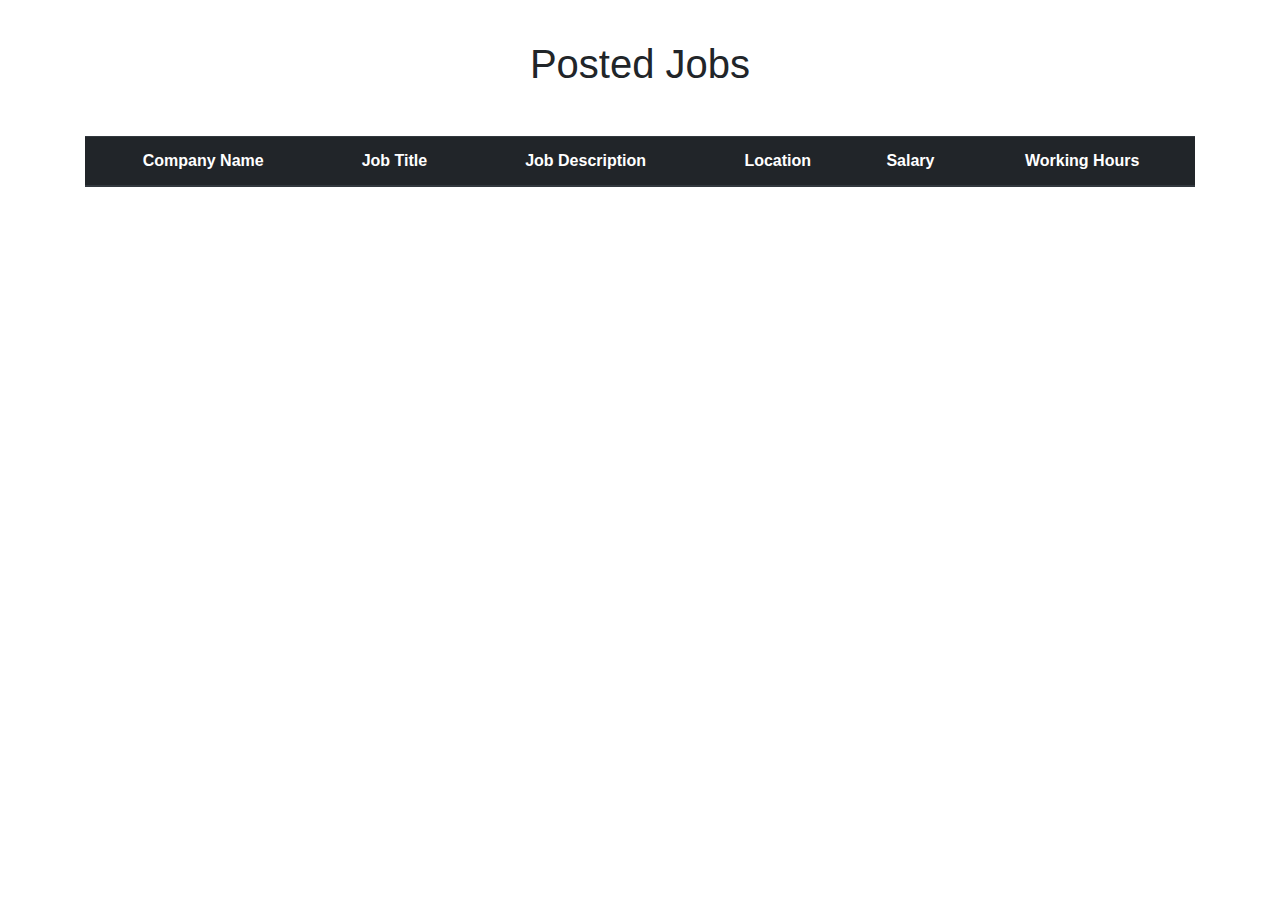
<file: postedjobs.html>
<!DOCTYPE html>
<html lang="en">
<head>
	<meta charset="UTF-8">
	<title>Posted Jobs</title>
  <meta name="viewport" content="width=device-width, initial-scale=1.0">
  <meta http-equiv="X-UA-Compatible" content="ie=edge">
  <meta name="author" content="00007242">

  <!-- Google Fonts -->
  <link href="https://fonts.googleapis.com/css?family=Open+Sans" rel="stylesheet">

  <!-- Bootstrap link -->
  <link rel="stylesheet" href="css/bootstrap.min.css">

</head>
<body>
	<main class="container text-center">
		<h1 style="padding: 1em 0;">Posted Jobs</h1>

    <table class="table table-hover">
      <thead class="thead-dark">
        <tr>
          <th scope="col">Company Name</th>
          <th scope="col">Job Title</th>
          <th scope="col">Job Description</th>
          <th scope="col">Location</th>
          <th scope="col">Salary</th>
          <th scope="col">Working Hours</th>
        </tr>
      </thead>
      <tbody id="tbody">
        
      </tbody>
    </table>
		</table>
	</main>
	<script src="js/display.js"></script>
</body>
</html>
</file>
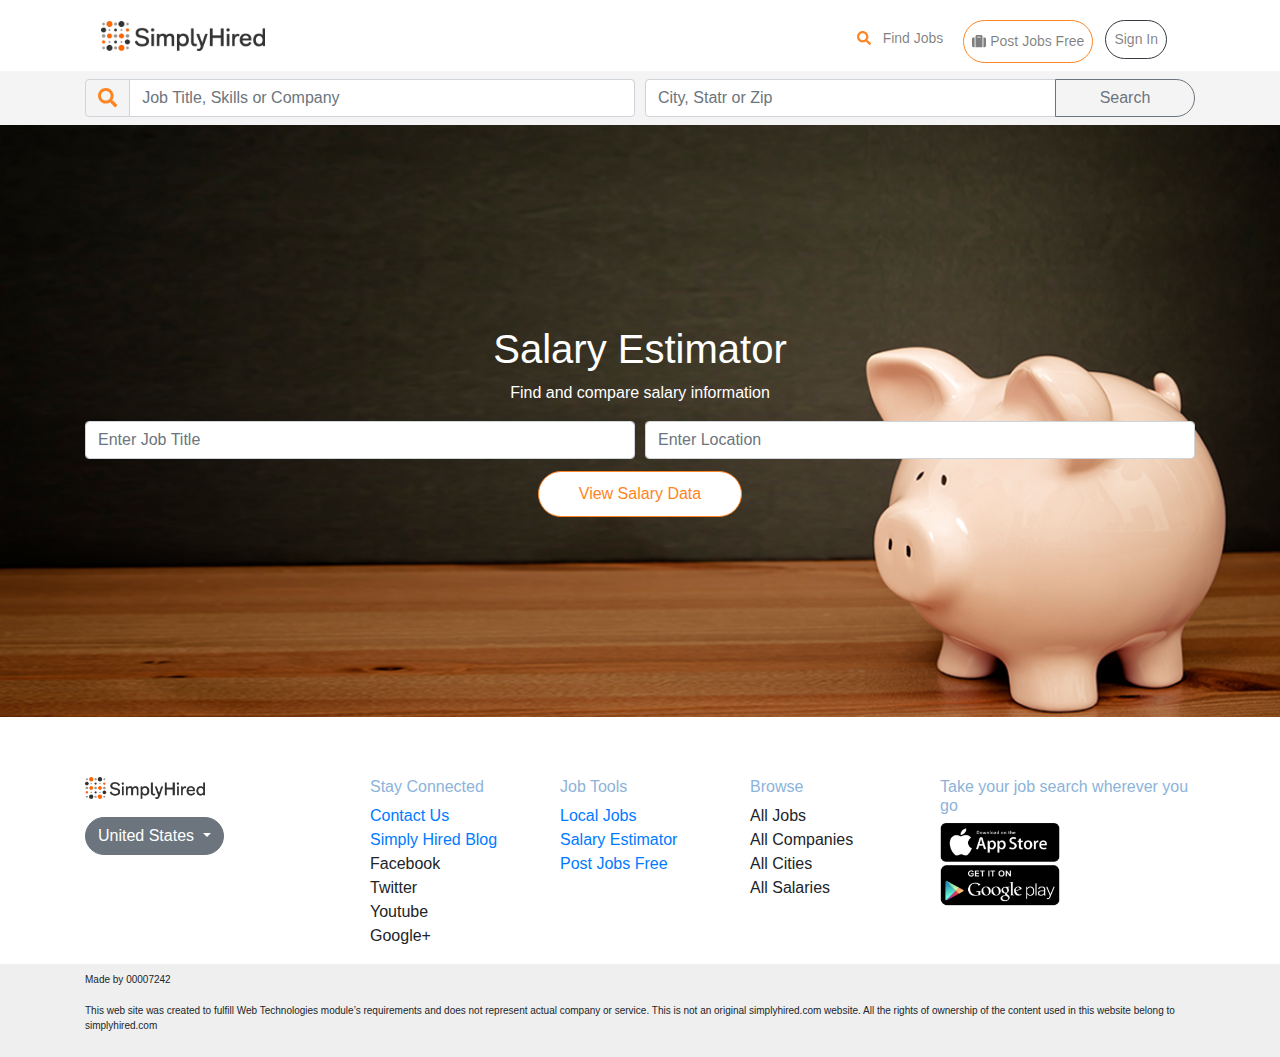
<file: salaryestimator.html>
<!DOCTYPE html>
<html lang="en">
<head>
  <meta charset="UTF-8">
  <meta name="viewport" content="width=device-width, initial-scale=1.0">
  <meta http-equiv="X-UA-Compatible" content="ie=edge">
  <meta name="author" content="00007242">
  <title>Simply Hired</title>
  
  <!-- Google Fonts -->
  <link href="https://fonts.googleapis.com/css?family=Open+Sans" rel="stylesheet">

  <!-- Bootstrap link -->
  <link rel="stylesheet" href="css/bootstrap.min.css">

  <!-- Font Awesome Link -->
  <link rel="stylesheet" href="css/all.min.css">
  <script src="js/all.min.js"></script>

  <!-- Main Css Link -->
  <link rel="stylesheet" href="css/main.css">
</head>
<body>
  <header>
    <!-- Navbar -->
    <div class="container">
      <nav class="navbar navbar-expand-md navbar-light">
          <a class="navbar-brand" href="index.html"><img src="img/logo.png" alt=""></a>
          <button class="navbar-toggler" type="button" data-toggle="collapse" data-target="#navbarright" aria-controls="navbarright" aria-expanded="false" aria-label="Toggle navigation">
            <span class="navbar-toggler-icon"></span>
          </button>
        
          <div class="collapse navbar-collapse" id="navbarright">
            <ul class="navbar-nav ml-auto">
              <li class="nav-item">
                <a class="nav-link btn-outline-light" href="index.html"><i class="fas fa-search" style="color: #fe8523; margin-right: 8px"></i> Find Jobs</a>
              </li>
              <li class="nav-item">
                <a class="nav-link button" href="jobpost.html"><i class="fas fa-suitcase"></i> Post Jobs Free</a>
              </li>
              <li class="nav-item">
                <a class="nav-link btn btn-outline-dark" href="#" data-toggle="modal" data-target="#signin"> Sign In</a>
              </li>
            </ul>
          </div>
        </nav>
    </div>
  </header>

  <!-- Job Search Form -->
  <div class="row" style="background: #f4f4f4; padding: 8px 0; margin: 0">
  <div class="container">
    <div class="searchform">
    <form>
        <div class="form-row align-items-center">
          <div class="input-group col-10 col-lg-6">
            <div class="input-group-prepend">
              <span class="input-group-text" id="basic-addon1"><i class="fas fa-search"></i></span>
            </div>
            <input type="text" class="form-control" placeholder="Job Title, Skills or Company" aria-label="Username" aria-describedby="basic-addon1">
          </div>
          <div class="input-group col-10 col-lg-6">
              <input type="text" class="form-control" placeholder="City, Statr or Zip" aria-label="Recipient's username" aria-describedby="basic-addon2">
              <div class="input-group-append" style="width: 140px">
                <button class="btn btn-outline-secondary" type="button" style="width: 100%">Search</button>
              </div>
            </div>
        </div>
    </form>
    </div>
  </div>
  </div>
  
  <!-- Sign In Box -->
  <div class="modal fade" id="signin" tabindex="-1" role="dialog" aria-labelledby="signin" aria-hidden="true">
    <div class="modal-dialog" role="document">
      <div class="modal-content">
        <div class="modal-header">
          <button type="button" class="close" data-dismiss="modal" aria-label="Close">
            <span aria-hidden="true">&times;</span>
          </button>
        </div>
        <div class="modal-body">
          <form>
            <div class="form-group">
              <label for="email">Email address</label>
              <input type="email" class="form-control" id="emailinput" aria-describedby="emailHelp" placeholder="Enter email">
              <small id="emailHelp" class="form-text text-muted">We'll never share your email with anyone else.</small>
            </div>
            <div class="form-group">
              <label for="password">Password</label>
              <input type="password" class="form-control" id="password" placeholder="Password">
            </div>
            <div class="form-check">
              <input type="checkbox" class="form-check-input" id="exampleCheck1">
              <label class="form-check-label" for="exampleCheck1">I agree to Terms and Conditions</label>
            </div>
            <button type="submit" class="button">Submit</button>
          </form>
        </div>
      </div>
    </div>
  </div>
  <section class="estimator">
    <div class="container text-center">
      <h1>Salary Estimator</h1>
      <p>Find and compare salary information</p>
      <form>
        <div class="form-row">
          <div class="col">
            <input type="text" class="form-control" placeholder="Enter Job Title">
          </div>
          <div class="col">
            <input type="text" class="form-control" placeholder="Enter Location">
          </div>
        </div>
      </form>
      <div>
        <button class="button">View Salary Data</button>
      </div>
    </div>
  </section>
  
  <footer>
    <div class="container d-none d-lg-block">
      <div class="row">
        <div class="col-3">
          <img src="img/logo.png" class="d-block" alt="">
          <button id="btnGroupDrop1" type="button" class="btn btn-secondary dropdown-toggle" data-toggle="dropdown" aria-haspopup="true" aria-expanded="false">
            United States
          </button>
          <div class="dropdown-menu" aria-labelledby="btnGroupDrop1">
            <a class="dropdown-item" href="#">United States</a>
            <a class="dropdown-item" href="#">Canada</a>
            <a class="dropdown-item" href="#">UK</a>
            <a class="dropdown-item" href="#">Russia</a>
            <a class="dropdown-item" href="#">Japan</a>
          </div>
        </div>
        <div class="col-2">
          <h4>Stay Connected</h4>
          <ul>
            <a href="contactus.html"><li>Contact Us</li></a>
            <a href="blog.html"><li>Simply Hired Blog</li></a>
            <li>Facebook</li>
            <li>Twitter</li>
            <li>Youtube</li>
            <li>Google+</li>
          </ul>
        </div>
        <div class="col-2">
          <h4>Job Tools</h4>
          <ul>
            <a href="localjobs.html"><li>Local Jobs</li></a>
            <a href="salaryestimator.html"> <li>Salary Estimator</li></a>
            <a href="jobpost.html"><li>Post Jobs Free</li></a>
          </ul>
        </div>
        <div class="col-2">
          <h4>Browse</h4>
          <ul>
            <li>All Jobs</li>
            <li>All Companies</li>
            <li>All Cities</li>
            <li>All Salaries</li>
          </ul>
        </div>
        <div class="col-3">
          <h4>Take your job search wherever you go</h4>
          <a href="#"><img src="img/phone.png" alt="apple store"></a>
        </div>
      </div>
    </div>
    <div class="footer-bar">
      <div class="container">
        <div class="text">
          <p>Made by 00007242</p>
          <p>This web site was created to fulfill Web Technologies module’s requirements and does not represent actual company or service. This is not an original simplyhired.com website. All the rights of ownership of the content used in this website belong to simplyhired.com</p>
        </div>
      </div>
    </div>
  </footer>

  <!-- Javascript Links -->
  <script src="js/jquery-3.3.1.min.js"></script>
  <script src="js/popper.min.js"></script>
  <script src="js/bootstrap.min.js"></script>
</body>
</html>
</file>
<file: css/main.css>
html, body{
  margin: 0;
  padding: 0;
  font-family: "Open-Sans", Arial, Helvetica, sans-serif;
  font-size: 16px;
}
i{
  padding: 0 5px;
  color: #fe8523;
}
.navbar-brand img{
  height: 30px;;
}
.navbar li a{
  margin: 12px 12px 0 0;
  font-size: 14px;
}
.button{
  text-decoration: none;
  border: 1px solid #fe8523;
  border-radius: 24px;
  padding: 10px 40px;
  text-align: center;
  color: #fe8523;
  margin-top: 12px;
  background: #fff;
}
.button:hover{
  background: #fe8523;
  color: #fff;
  cursor: pointer;
}
.btn{
  border-radius: 24px;
}
.content .row{
  padding-top: 60px;
  padding-bottom: 60px;
}
.even{
  background: #efefef;
}
.content img{
  max-width: 100%;
}
header, header .btn{
  font-size: 14px;
}
.navbar .button, .navbar .btn{
  max-width: 150px;
  margin: 12px 12px 0 0;
}

.searchjob{
  padding: 200px 0;
  background:linear-gradient(0deg,#333,#999),url(../img/dffd58209141db1e82ed3da6ae7733ce.jpg) center;
  background-blend-mode: overlay
}
.searchjob form{
  background: #f4f4f4;
  padding: 8px;
  margin-top: 80px;
  z-index: 1;
}
.searchjob form button{
  width: 100%;
  background: #fe8523;
  border-radius: 0;
  border: #fe8523;
  padding: auto 30px;
  color: #fff;
}
.input-group-text{
  background: transparent;
  color: #fe8523;
  font-size: 120%;
}
.primary-color{
  color: #fe8523;
  padding-bottom: 100px;
}
#particles-js {
  position: absolute;
  top: 0;
  left: 0;
  width: 100%;
  height: 582px;
  z-index: 0;
 }
.list{
  padding: 60px 0;
}
.list h3{
  padding: 10px;
  color: #8cb3da;
}
.browse{
  background: url(../img/bg2.jpg);
  padding: 100px 0;
}
.browse .col-10{
  padding: 20px;
}
.browse img{
  width: 100%;
}
.browse a label{
  background: #f4f4f4;
  color: #333;
  width: 100%;
  text-align: center;
  padding: 12px 0;
}
.estimator, .local{
  padding: 200px 0;
  background: url(../img/bgsalary.png) no-repeat center;
  background-size: cover;
  color: #fff;
}
.local{
  background: url(../img/bglocal.png) no-repeat center;
  background-size: cover;
}
.local input{
  height: 46px;
}
.local .button{
  margin: 0;
}
footer{
  padding-top: 60px;
}
footer ul{
  padding-left: 0;
}
footer ul li{
  list-style-type: none;
}
footer img{
  width: 120px;
  margin-bottom: 18px;
}
footer h4{
  color: #8cb3da;
  font-size: 16px;
}
.footer-bar{
  background: #efefef;
  font-size: 10px;
  padding: 8px;
}
/* ResponsiveNess */
@media (min-width: 992px){
  .odd .col-12 div{
    padding: 60px 100px 60px 0;
  }
  .even .col-12 div{
    padding: 60px 0 60px 100px;
  }
}
@media (max-width: 992px){
  .searchjob .input-group{
    margin: 10px auto;
  }
  .searchform .input-group{
    margin: 10px auto;
  }
  .estimator, .local{
    padding: 80px 0;
  }
  .searchjob{
    padding: 100px 0;
  }
  .searchjob h1{
    font-size: 1.6em;
  }
  .content img{
    margin: 18px auto;
  }
  .navbar{
    position: static;
  }
  footer{
    padding: 0;
  }
}
</file>
<file: css/blog.css>
header{
  border-bottom: 5px solid #333;
}
#showcase{
  padding: 180px 0;
  background: url(../img/writing-1149962_1920.jpg) no-repeat center right;
  /* This image is from Pixabay*/
  background-size: cover;
}
#showcase h2{
  padding-bottom: 30px;
}
#showcase h2, #showcase p{
  color: #fff;
  text-shadow: 2px 2px #333;
}
.active{
  background: #fe8523;
  color: #fff;
}
.tabcontent{
  display: none;
}
.blog .container{
  margin-top: 40px;
}
.card-deck{
  padding-bottom: 20px;
}
footer{
  background: #333;
  color: #999;
}
</file>
<file: css/contact.css>
.center{
  padding: 120px 0;
}
.map{
  background: #efefef;
  margin: 0;
  padding: 0;
  box-shadow: 5px 5px 30px #555;
}
.map-c{
  padding: 50px;
}
</file>
<file: css/jobpost.css>
html, body{
font-family: 'Source Sans Pro', sans-serif;
}
.searchjob{
  background: url(../img/bg3.jpg) no-repeat;
  padding: 100px 0;
}
.navbar li a{
  margin: 12px 12px 0 0;
  font-size: 16px;
}
.searchjob .container{
  width: 500px;
}
.searchjob h1{
  color: #333;
  font-size: 36px;
}
.even{
  background: #f9f9f9;  
}
.content .manage{
  padding: 0;
  padding-top: 40px;
}
.searchjob .button{
  background: #fe8523;
  color:#fff;
}
.browse{
  color: #fff;
}
.content .row{
  width: 100%;
  margin: 0;
}
.content .manage{
  margin: 0 auto;
}

@media (max-width: 992px){
  .searchjob .container{
    width: 300px;
    font-size: 12px;
  }
}
</file>
